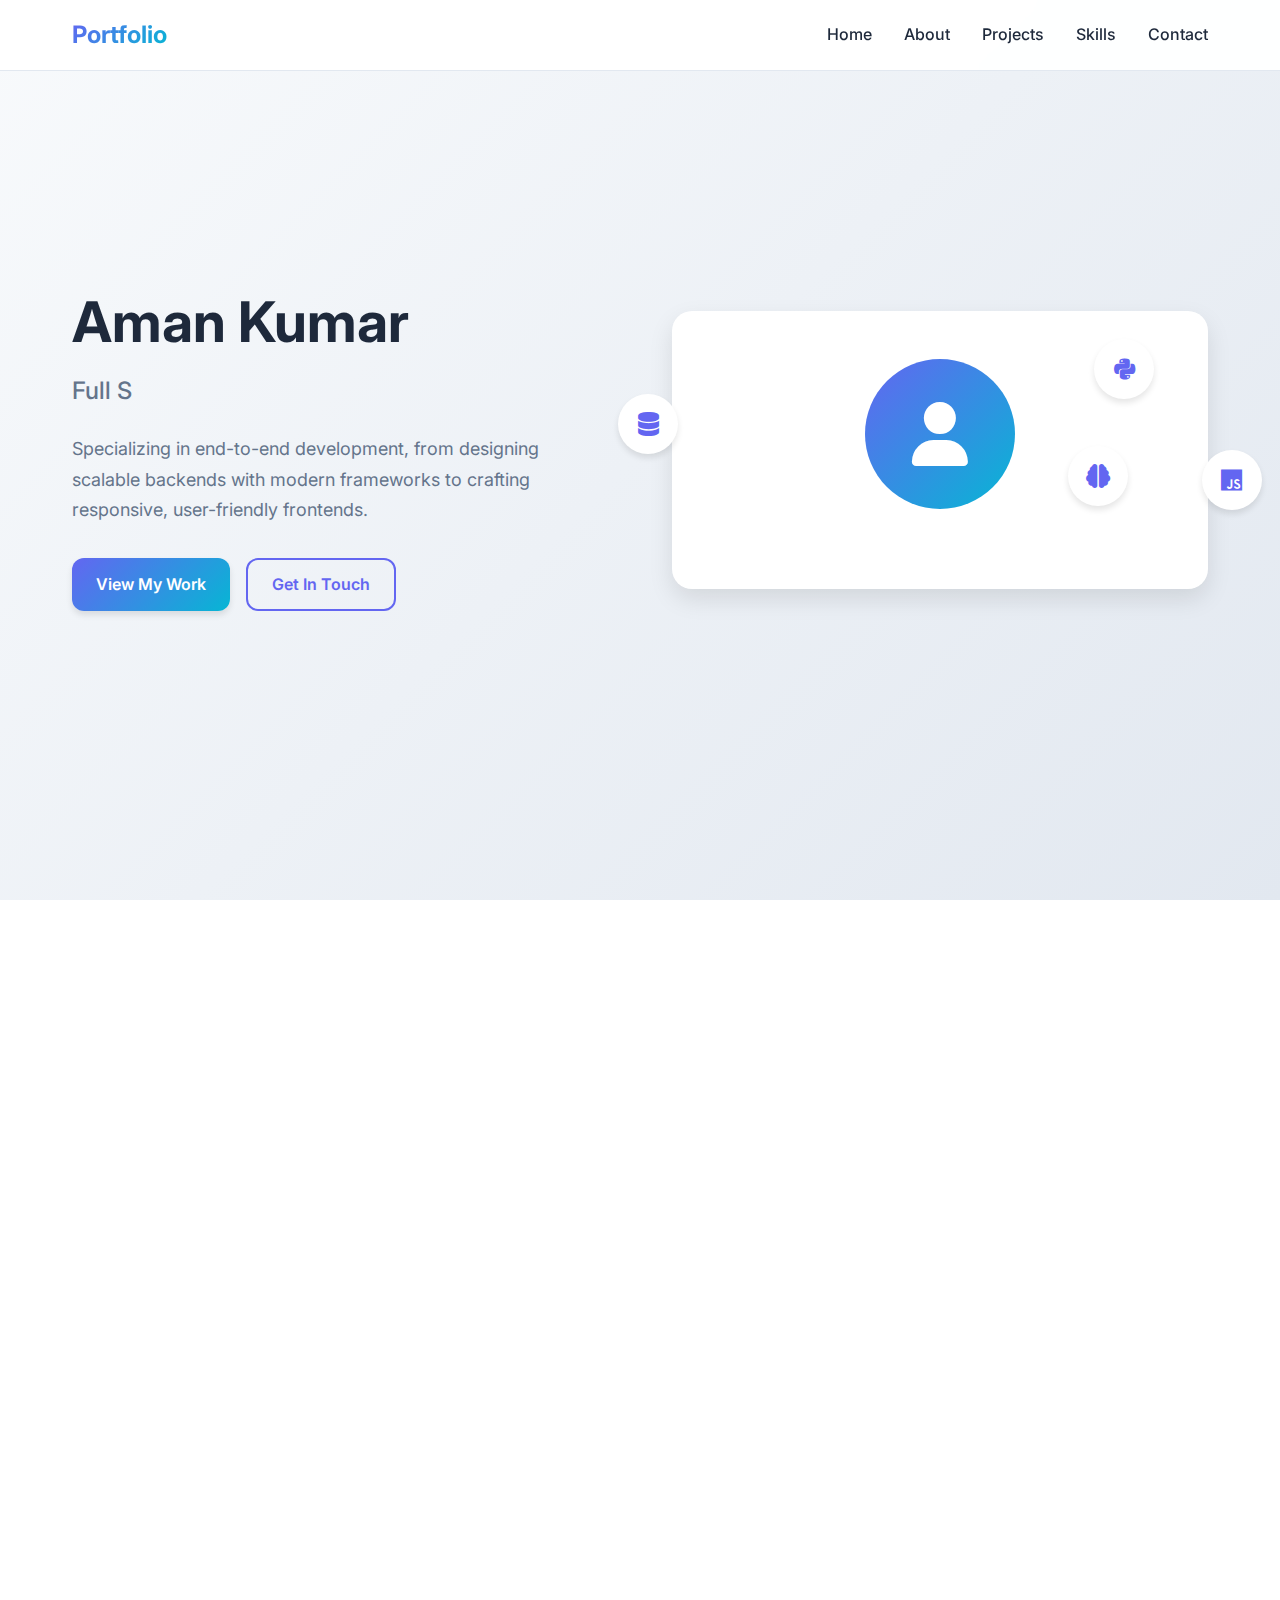
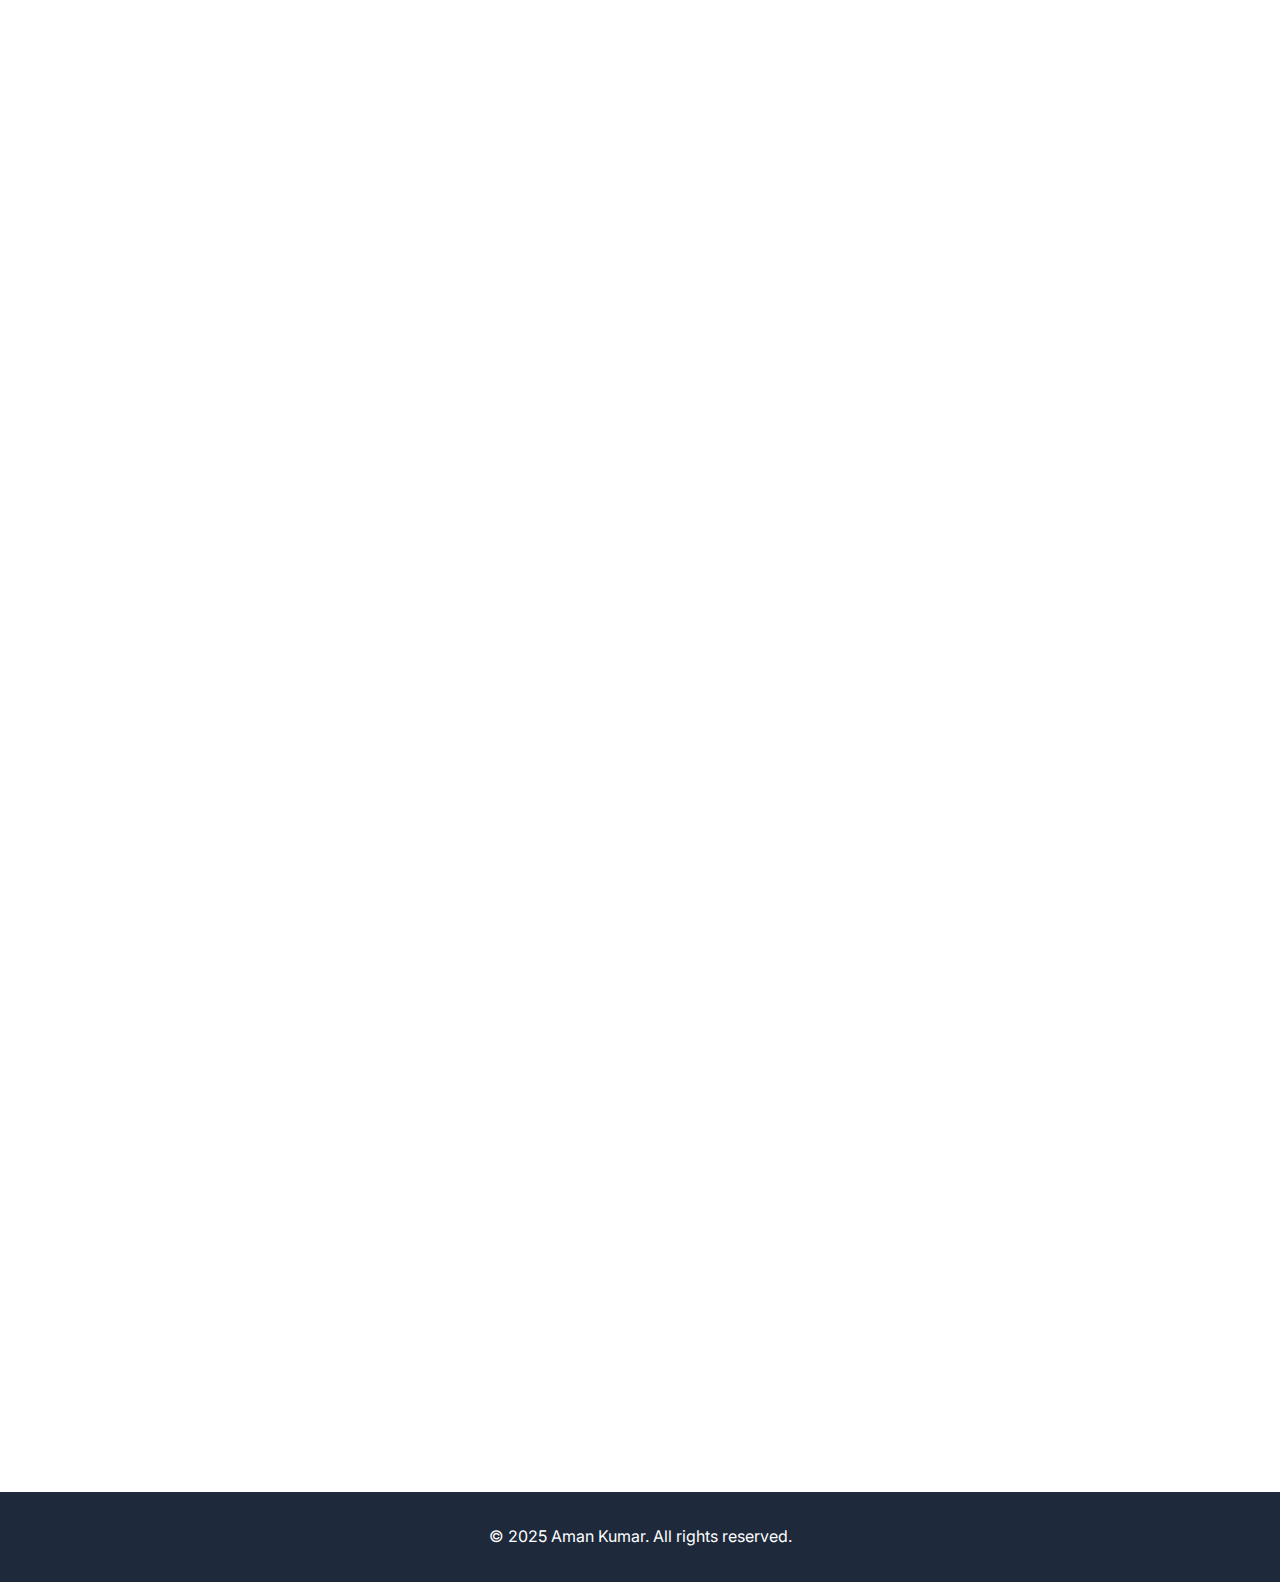
<file: index.html>
<!DOCTYPE html>
<html lang="en">
<head>
   
    <title>Aman Kumar - Software Engineer Portfolio</title>
    <link href="https://cdnjs.cloudflare.com/ajax/libs/font-awesome/6.0.0/css/all.min.css" rel="stylesheet">
    <link href="https://fonts.googleapis.com/css2?family=Inter:wght@300;400;500;600;700&display=swap" rel="stylesheet">
    <link rel="stylesheet" href="style.css">
</head>
<body>
   
    <nav class="navbar">
        <div class="nav-container">
            <div class="nav-logo">
                <span class="logo-text">Portfolio</span>
            </div>
            
            <ul class="nav-menu" id="nav-menu">
                  
                <li class="nav-item">
                    <a href="#home" class="nav-link">Home</a>
                </li>
                <li class="nav-item">
                    <a href="#about" class="nav-link">About</a>
                </li>
                <li class="nav-item">
                    <a href="#projects" class="nav-link">Projects</a>
                </li>
                <li class="nav-item">
                    <a href="#skills" class="nav-link">Skills</a>
                </li>
                <li class="nav-item">
                    <a href="#contact" class="nav-link">Contact</a>
                </li>
            </ul>
            <div class="nav-toggle" id="mobile-menu">
                <span class="bar"></span>
                <span class="bar"></span>
                <span class="bar"></span>
            </div>
        </div>
    </nav>

    <!-- Hero Section -->
    <section id="home" class="hero">
        <div class="hero-container">
            <div class="hero-content">
                <div class="hero-text">
                    <h1 class="hero-title">
                       
                        <span class="name">Aman Kumar</span>
                    </h1>
                    <h2 class="hero-subtitle">Full Stack Developer</h2>
                    <p class="hero-description">
                       Specializing in end-to-end development, from designing scalable backends 
                       with modern frameworks to crafting responsive, user-friendly frontends. 
                    <div class="hero-buttons">
                        <a href="#projects" class="btn btn-primary">View My Work</a>
                        <a href="#contact" class="btn btn-outline">Get In Touch</a>
                    </div>
                </div>
                <div class="hero-image">
                    <div class="profile-card">
                        <div class="profile-avatar">
                            <i class="fas fa-user"></i>
                        </div>
                        <div class="floating-elements">
                            <div class="floating-element element-1">
                                <i class="fab fa-python"></i>
                            </div>
                            <div class="floating-element element-2">
                                <i class="fab fa-js"></i>
                            </div>
                            <div class="floating-element element-3">
                                <i class="fas fa-brain"></i>
                            </div>
                            <div class="floating-element element-4">
                                <i class="fas fa-database"></i>
                            </div>
                        </div>
                    </div>
                </div>
            </div>
        </div>
    </section>

    <!-- About Section -->
    <section id="about" class="about">
        <div class="container">
            <h2 class="section-title">About Me</h2>
            <div class="about-content">
                <div class="about-text">
                    <p>
                        I'm a Computer Science Engineering student specializing in AI and Machine Learning 
                        at Chandigarh University. With a passion for creating intelligent solutions, I focus 
                        on building AI-powered applications that solve real-world problems.
                    </p>
                    <div class="about-stats">
                        <div class="stat-item">
                            <div class="stat-number">1+</div>
                            <div class="stat-label">Years Experience</div>
                        </div>
                        <div class="stat-item">
                            <div class="stat-number">5+</div>
                            <div class="stat-label">Projects Completed</div>
                        </div>
                        <div class="stat-item">
                            <div class="stat-number">8+</div>
                            <div class="stat-label">Certifications</div>
                        </div>
                    </div>
                </div>
                <div class="education-timeline">
                    <h3>Education</h3>
                    <div class="timeline">
                        <div class="timeline-item">
                            <div class="timeline-dot"></div>
                            <div class="timeline-content">
                                <h4>Bachelor's in Computer Science Engineering (AIML)</h4>
                                <p>Chandigarh University</p>
                                <span class="timeline-date">2021 - 2025</span>
                            </div>
                        </div>
                        <div class="timeline-item">
                            <div class="timeline-dot"></div>
                            <div class="timeline-content">
                                <h4>Intermediate (NIOS)</h4>
                                <p>National Institute of Open Schooling, Bokaro</p>
                                <span class="timeline-date">2020 - 2021</span>
                            </div>
                        </div>
                        <div class="timeline-item">
                            <div class="timeline-dot"></div>
                            <div class="timeline-content">
                                <h4>Matriculation (CBSE)</h4>
                                <p>Chinmaya Vidyalaya, Bokaro</p>
                                <span class="timeline-date">2017 - 2018</span>
                            </div>
                        </div>
                    </div>
                </div>
            </div>
        </div>
    </section>

    <!-- Projects Section -->
    <section id="projects" class="projects">
        <div class="container">
            <h2 class="section-title">Featured Projects</h2>
            <div class="projects-grid">
                <div class="project-card" data-category="ai">
                    <div class="project-header">
                        <div class="project-icon">
                            <i class="fas fa-search"></i>
                        </div>
                        <div class="project-meta">
                            <span class="project-tag">AI/NLP</span>
                        </div>
                    </div>
                    <div class="project-content">
                        <h3 class="project-title">AI-Based Search Engine</h3>
                        <p class="project-description">
                            Built an intelligent search engine using Natural Language Processing 
                            to understand user intent and context, delivering personalized and 
                            relevant results through semantic analysis.
                        </p>
                        <div class="project-tech">
                            <span class="tech-tag">Python</span>
                            <span class="tech-tag">NLP</span>
                            <span class="tech-tag">Machine Learning</span>
                        </div>
                    </div>
                    <div class="project-footer">
                        <button class="btn btn-sm btn-outline project-btn">
                            <i class="fab fa-github"></i> View Code
                        </button>
                        <button class="btn btn-sm btn-primary project-btn">
                            <i class="fas fa-external-link-alt"></i> Live Demo
                        </button>
                    </div>
                </div>

                <div class="project-card" data-category="web">
                    <div class="project-header">
                        <div class="project-icon">
                            <i class="fas fa-heart"></i>
                        </div>
                        <div class="project-meta">
                            <span class="project-tag">Web App</span>
                        </div>
                    </div>
                    <div class="project-content">
                        <h3 class="project-title">Stress Management Web Application</h3>
                        <p class="project-description">
                            Developed an AI-based tool using NLP and machine learning to detect 
                            student stress from written input. Delivers personalized breathing 
                            exercises via Flask web application with containerized deployment.
                        </p>
                        <div class="project-tech">
                            <span class="tech-tag">Flask</span>
                            <span class="tech-tag">Python</span>
                            <span class="tech-tag">NLP</span>
                            <span class="tech-tag">Docker</span>
                        </div>
                    </div>
                    <div class="project-footer">
                        <button class="btn btn-sm btn-outline project-btn">
                            <i class="fab fa-github"></i> View Code
                        </button>
                        <button class="btn btn-sm btn-primary project-btn">
                            <i class="fas fa-external-link-alt"></i> Live Demo
                        </button>
                    </div>
                </div>
            </div>
        </div>
    </section>

    
    <section id="skills" class="skills">
        <div class="container">
            <h2 class="section-title">Technical Skills</h2>
            <div class="skills-content">
                <div class="skills-category">
                    <h3>Programming Languages</h3>
                    <div class="skills-grid">
                        <div class="skill-item">
                            <div class="skill-icon">
                                <i class="fab fa-python"></i>
                            </div>
                            <div class="skill-info">
                                <span class="skill-name">Python</span>
                                <div class="skill-bar">
                                    <div class="skill-progress" data-skill="90"></div>
                                </div>
                            </div>
                        </div>
                        <div class="skill-item">
                            <div class="skill-icon">
                                <i class="fab fa-js"></i>
                            </div>
                            <div class="skill-info">
                                <span class="skill-name">JavaScript</span>
                                <div class="skill-bar">
                                    <div class="skill-progress" data-skill="85"></div>
                                </div>
                            </div>
                        </div>
                        <div class="skill-item">
                            <div class="skill-icon">
                                <i class="fas fa-code"></i>
                            </div>
                            <div class="skill-info">
                                <span class="skill-name">C++</span>
                                <div class="skill-bar">
                                    <div class="skill-progress" data-skill="80"></div>
                                </div>
                            </div>
                        </div>
                        <div class="skill-item">
                            <div class="skill-icon">
                                <i class="fas fa-code"></i>
                            </div>
                            <div class="skill-info">
                                <span class="skill-name">C</span>
                                <div class="skill-bar">
                                    <div class="skill-progress" data-skill="75"></div>
                                </div>
                            </div>
                        </div>
                    </div>
                </div>

                <div class="skills-category">
                    <h3>Tools & Technologies</h3>
                    <div class="tools-grid">
                        <div class="tool-item">
                            <i class="fas fa-code"></i>
                            <span>VS Code</span>
                        </div>
                        <div class="tool-item">
                            <i class="fab fa-git-alt"></i>
                            <span>Git</span>
                        </div>
                        <div class="tool-item">
                            <i class="fas fa-database"></i>
                            <span>MySQL</span>
                        </div>
                        <div class="tool-item">
                            <i class="fab fa-android"></i>
                            <span>Android Studio</span>
                        </div>
                    </div>
                </div>

               <div class="skills-category">


    <h3>Certifications</h3>
    <div class="certifications">
        <a href="https://www.coursera.org/account/accomplishments/specialization/95GOHI1CJ7IK" target="_blank" class="cert-link">
            <div class="cert-item">
                <div class="cert-icon">
                    <i class="fas fa-briefcase"></i>
                </div>
                <div class="cert-info">
                    <h4>IBM Full Stack Software Developer</h4>
                    <p>IBM</p>
                </div>
            </div>
        </a>
        
        <a href="https://drive.google.com/drive/u/0/folders/1EQykbUFl8_sdBxs5kQfeb6jhxhAKZaGn" target="_blank" class="cert-link">
            <div class="cert-item">
                <div class="cert-icon">
                    <i class="fab fa-google-play"></i>
                </div>
                <div class="cert-info">
                    <h4>Google Play Academy</h4>
                    <p>Google</p>
                </div>
            </div>
        </a>
        
        <a href="https://www.coursera.org/account/accomplishments/specialization/5QM2BT395TLK" target="_blank" class="cert-link">
            <div class="cert-item">
                <div class="cert-icon">
                    <i class="fas fa-chart-line"></i>
                </div>
                <div class="cert-info">
                    <h4>Analytics for Decision Making</h4>
                    <p>University of Minnesota</p>
                </div>
            </div>
        </a>
       
       
        <a href="https://www.coursera.org/account/accomplishments/verify/4HGOEGNOFDN5" target="_blank" class="cert-link">
            <div class="cert-item">
                <div class="cert-icon">
                    <i class="fas fa-briefcase"></i>
                </div>
                <div class="cert-info">
                    <h4>Generative AI</h4>
                    <p>IBM</p>
                </div>
            </div>
        </a>
        
    </section>

    
    <section id="contact" class="contact">
        <div class="container">
            <h2 class="section-title">Get In Touch</h2>
            <div class="contact-content">
                <div class="contact-info">
                    <div class="contact-item">
                        <div class="contact-icon">
                            <i class="fas fa-envelope"></i>
                        </div>
                        <div class="contact-details">
                            <h4>Email</h4>
                            <a href="mailto:amankrr4@gmail.com">amankrr4@gmail.com</a>
                        </div>
                    </div>
                    <div class="contact-item">
                        <div class="contact-icon">
                            <i class="fas fa-phone"></i>
                        </div>
                        <div class="contact-details">
                            <h4>Phone</h4>
                            <a href="tel:8809635273">+91 8809635273</a>
                        </div>
                    </div>
                    <div class="contact-item">
                        <div class="contact-icon">
                            <i class="fas fa-map-marker-alt"></i>
                        </div>
                        <div class="contact-details">
                            <h4>Location</h4>
                            <p>Bokaro, Jharkhand - 827010</p>
                        </div>
                    </div>
                </div>
                <div class="contact-form">
                    <form id="contact-form">
                        <div class="form-group">
                            <input type="text" id="name" name="name" placeholder="Your Name" required>
                        </div>
                        <div class="form-group">
                            <input type="email" id="email" name="email" placeholder="Your Email" required>
                        </div>
                        <div class="form-group">
                            <input type="text" id="subject" name="subject" placeholder="Subject" required>
                        </div>
                        <div class="form-group">
                            <textarea id="message" name="message" placeholder="Your Message" rows="5" required></textarea>
                        </div>
                        <button type="submit" class="btn btn-primary btn-full">
                            <i class="fas fa-paper-plane"></i> Send Message
                        </button>
                    </form>
                </div>
            </div>
            <div class="social-links">
                <a href="#" class="social-link" aria-label="LinkedIn">
                    <i class="fab fa-linkedin-in"></i>
                </a>
                <a href="#" class="social-link" aria-label="GitHub">
                    <i class="fab fa-github"></i>
                </a>
            </div>
        </div>
    </section>

    <!-- Footer -->
    <footer class="footer">
        <div class="container">
            <p>&copy; 2025 Aman Kumar. All rights reserved.</p>
        </div>
    </footer>
<script src="script.js"></script>
    

    
</body>
</html>
</file>
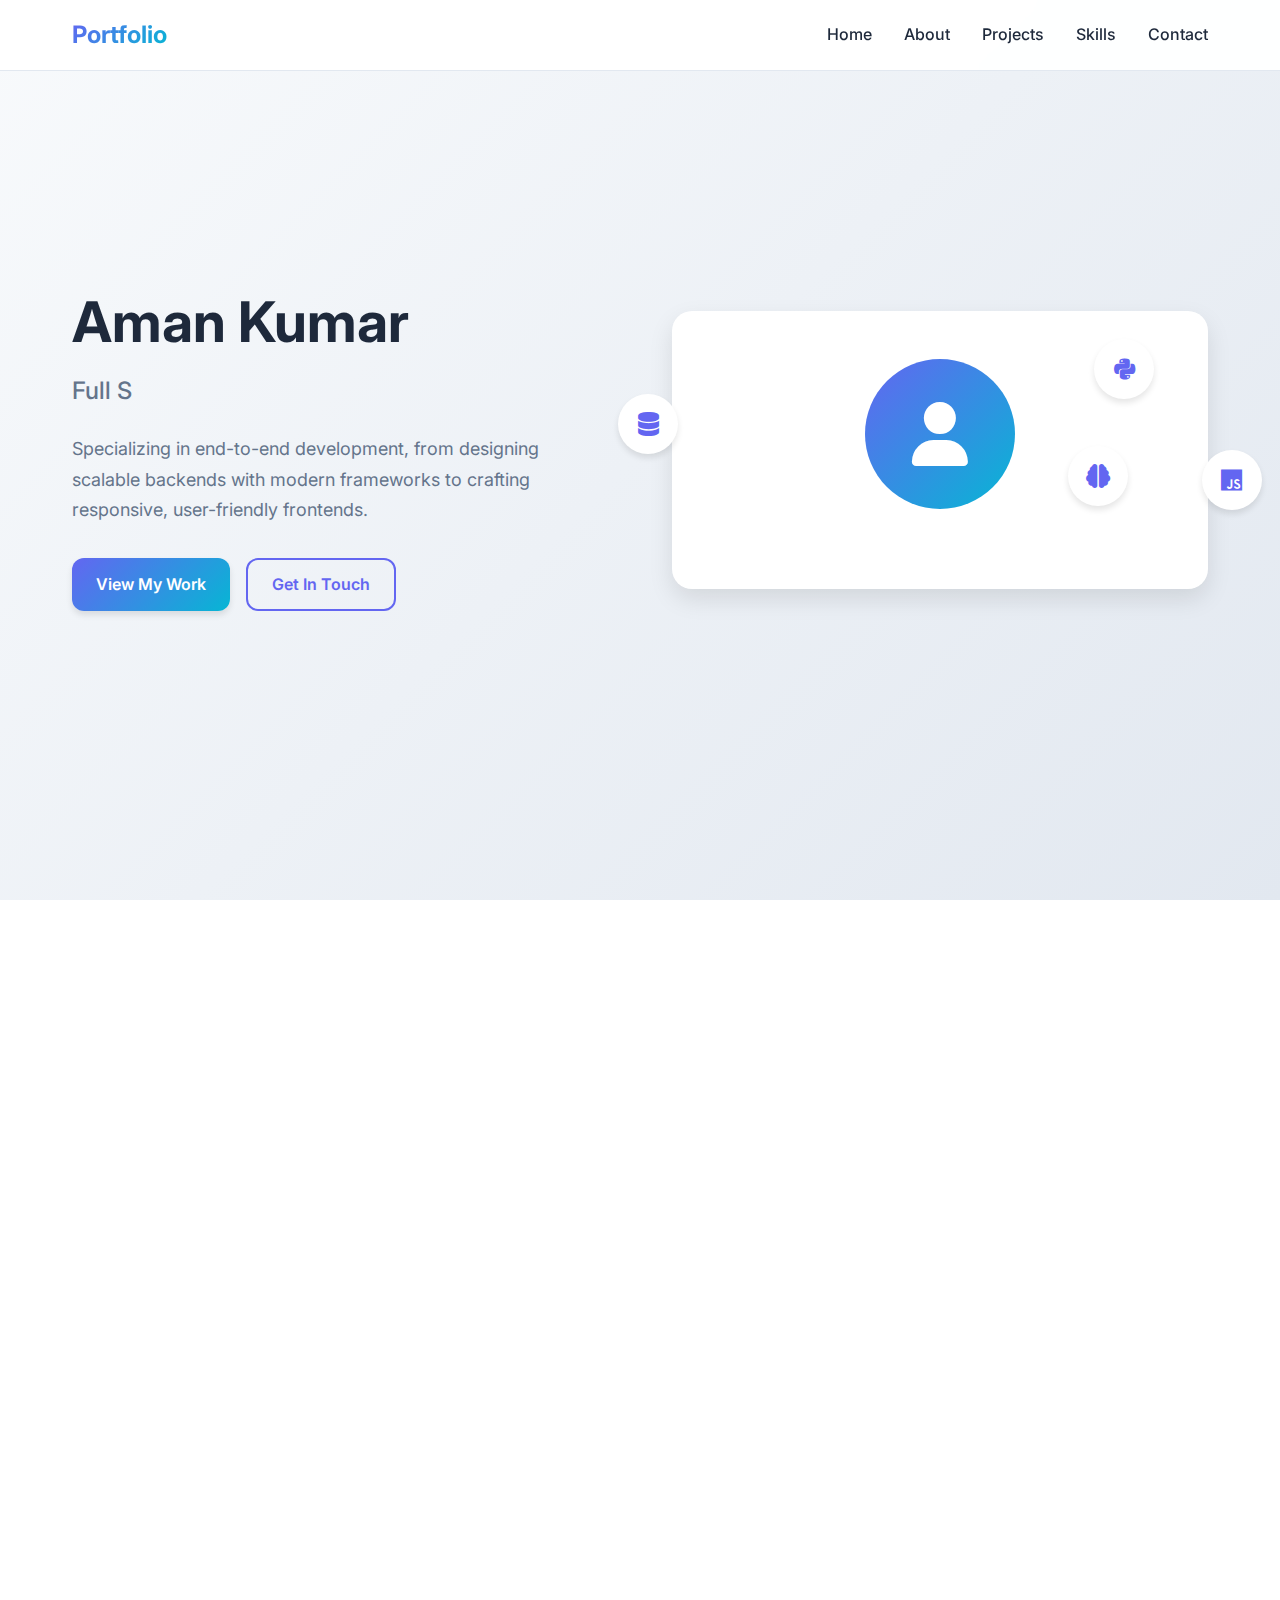
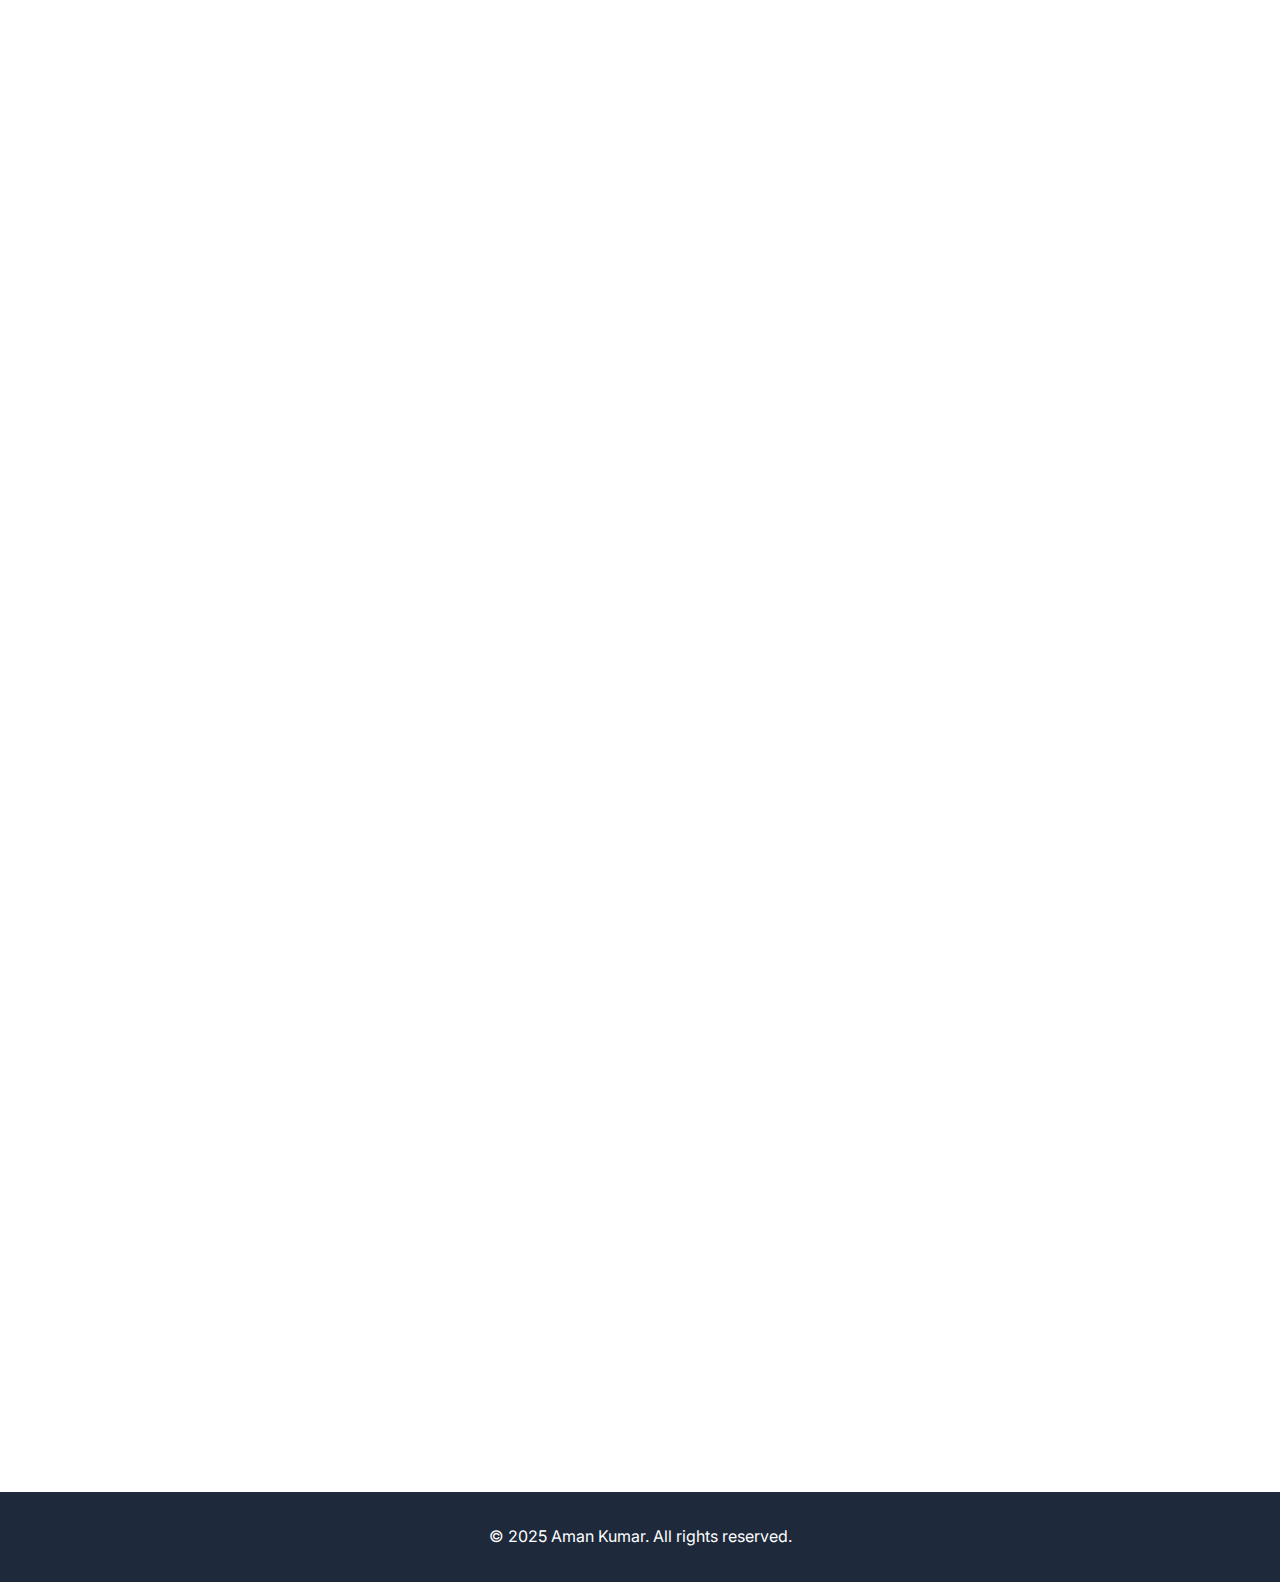
<file: PORT_PEPR.HTML>
<!DOCTYPE html>
<html lang="en">
<head>
   
    <title>Aman Kumar - Software Engineer Portfolio</title>
    <link href="https://cdnjs.cloudflare.com/ajax/libs/font-awesome/6.0.0/css/all.min.css" rel="stylesheet">
    <link href="https://fonts.googleapis.com/css2?family=Inter:wght@300;400;500;600;700&display=swap" rel="stylesheet">
    <link rel="stylesheet" href="PORT_PERP.CSS">
</head>
<body>
   
    <nav class="navbar">
        <div class="nav-container">
            <div class="nav-logo">
                <span class="logo-text">Portfolio</span>
            </div>
            
            <ul class="nav-menu" id="nav-menu">
                  
                <li class="nav-item">
                    <a href="#home" class="nav-link">Home</a>
                </li>
                <li class="nav-item">
                    <a href="#about" class="nav-link">About</a>
                </li>
                <li class="nav-item">
                    <a href="#projects" class="nav-link">Projects</a>
                </li>
                <li class="nav-item">
                    <a href="#skills" class="nav-link">Skills</a>
                </li>
                <li class="nav-item">
                    <a href="#contact" class="nav-link">Contact</a>
                </li>
            </ul>
            <div class="nav-toggle" id="mobile-menu">
                <span class="bar"></span>
                <span class="bar"></span>
                <span class="bar"></span>
            </div>
        </div>
    </nav>

    <!-- Hero Section -->
    <section id="home" class="hero">
        <div class="hero-container">
            <div class="hero-content">
                <div class="hero-text">
                    <h1 class="hero-title">
                       
                        <span class="name">Aman Kumar</span>
                    </h1>
                    <h2 class="hero-subtitle">Full Stack Developer</h2>
                    <p class="hero-description">
                       Specializing in end-to-end development, from designing scalable backends 
                       with modern frameworks to crafting responsive, user-friendly frontends. 
                    <div class="hero-buttons">
                        <a href="#projects" class="btn btn-primary">View My Work</a>
                        <a href="#contact" class="btn btn-outline">Get In Touch</a>
                    </div>
                </div>
                <div class="hero-image">
                    <div class="profile-card">
                        <div class="profile-avatar">
                            <i class="fas fa-user"></i>
                        </div>
                        <div class="floating-elements">
                            <div class="floating-element element-1">
                                <i class="fab fa-python"></i>
                            </div>
                            <div class="floating-element element-2">
                                <i class="fab fa-js"></i>
                            </div>
                            <div class="floating-element element-3">
                                <i class="fas fa-brain"></i>
                            </div>
                            <div class="floating-element element-4">
                                <i class="fas fa-database"></i>
                            </div>
                        </div>
                    </div>
                </div>
            </div>
        </div>
    </section>

    <!-- About Section -->
    <section id="about" class="about">
        <div class="container">
            <h2 class="section-title">About Me</h2>
            <div class="about-content">
                <div class="about-text">
                    <p>
                        I'm a Computer Science Engineering student specializing in AI and Machine Learning 
                        at Chandigarh University. With a passion for creating intelligent solutions, I focus 
                        on building AI-powered applications that solve real-world problems.
                    </p>
                    <div class="about-stats">
                        <div class="stat-item">
                            <div class="stat-number">1+</div>
                            <div class="stat-label">Years Experience</div>
                        </div>
                        <div class="stat-item">
                            <div class="stat-number">5+</div>
                            <div class="stat-label">Projects Completed</div>
                        </div>
                        <div class="stat-item">
                            <div class="stat-number">8+</div>
                            <div class="stat-label">Certifications</div>
                        </div>
                    </div>
                </div>
                <div class="education-timeline">
                    <h3>Education</h3>
                    <div class="timeline">
                        <div class="timeline-item">
                            <div class="timeline-dot"></div>
                            <div class="timeline-content">
                                <h4>Bachelor's in Computer Science Engineering (AIML)</h4>
                                <p>Chandigarh University</p>
                                <span class="timeline-date">2021 - 2025</span>
                            </div>
                        </div>
                        <div class="timeline-item">
                            <div class="timeline-dot"></div>
                            <div class="timeline-content">
                                <h4>Intermediate (NIOS)</h4>
                                <p>National Institute of Open Schooling, Bokaro</p>
                                <span class="timeline-date">2020 - 2021</span>
                            </div>
                        </div>
                        <div class="timeline-item">
                            <div class="timeline-dot"></div>
                            <div class="timeline-content">
                                <h4>Matriculation (CBSE)</h4>
                                <p>Chinmaya Vidyalaya, Bokaro</p>
                                <span class="timeline-date">2017 - 2018</span>
                            </div>
                        </div>
                    </div>
                </div>
            </div>
        </div>
    </section>

    <!-- Projects Section -->
    <section id="projects" class="projects">
        <div class="container">
            <h2 class="section-title">Featured Projects</h2>
            <div class="projects-grid">
                <div class="project-card" data-category="ai">
                    <div class="project-header">
                        <div class="project-icon">
                            <i class="fas fa-search"></i>
                        </div>
                        <div class="project-meta">
                            <span class="project-tag">AI/NLP</span>
                        </div>
                    </div>
                    <div class="project-content">
                        <h3 class="project-title">AI-Based Search Engine</h3>
                        <p class="project-description">
                            Built an intelligent search engine using Natural Language Processing 
                            to understand user intent and context, delivering personalized and 
                            relevant results through semantic analysis.
                        </p>
                        <div class="project-tech">
                            <span class="tech-tag">Python</span>
                            <span class="tech-tag">NLP</span>
                            <span class="tech-tag">Machine Learning</span>
                        </div>
                    </div>
                    <div class="project-footer">
                        <button class="btn btn-sm btn-outline project-btn">
                            <i class="fab fa-github"></i> View Code
                        </button>
                        <button class="btn btn-sm btn-primary project-btn">
                            <i class="fas fa-external-link-alt"></i> Live Demo
                        </button>
                    </div>
                </div>

                <div class="project-card" data-category="web">
                    <div class="project-header">
                        <div class="project-icon">
                            <i class="fas fa-heart"></i>
                        </div>
                        <div class="project-meta">
                            <span class="project-tag">Web App</span>
                        </div>
                    </div>
                    <div class="project-content">
                        <h3 class="project-title">Stress Management Web Application</h3>
                        <p class="project-description">
                            Developed an AI-based tool using NLP and machine learning to detect 
                            student stress from written input. Delivers personalized breathing 
                            exercises via Flask web application with containerized deployment.
                        </p>
                        <div class="project-tech">
                            <span class="tech-tag">Flask</span>
                            <span class="tech-tag">Python</span>
                            <span class="tech-tag">NLP</span>
                            <span class="tech-tag">Docker</span>
                        </div>
                    </div>
                    <div class="project-footer">
                        <button class="btn btn-sm btn-outline project-btn">
                            <i class="fab fa-github"></i> View Code
                        </button>
                        <button class="btn btn-sm btn-primary project-btn">
                            <i class="fas fa-external-link-alt"></i> Live Demo
                        </button>
                    </div>
                </div>
            </div>
        </div>
    </section>

    
    <section id="skills" class="skills">
        <div class="container">
            <h2 class="section-title">Technical Skills</h2>
            <div class="skills-content">
                <div class="skills-category">
                    <h3>Programming Languages</h3>
                    <div class="skills-grid">
                        <div class="skill-item">
                            <div class="skill-icon">
                                <i class="fab fa-python"></i>
                            </div>
                            <div class="skill-info">
                                <span class="skill-name">Python</span>
                                <div class="skill-bar">
                                    <div class="skill-progress" data-skill="90"></div>
                                </div>
                            </div>
                        </div>
                        <div class="skill-item">
                            <div class="skill-icon">
                                <i class="fab fa-js"></i>
                            </div>
                            <div class="skill-info">
                                <span class="skill-name">JavaScript</span>
                                <div class="skill-bar">
                                    <div class="skill-progress" data-skill="85"></div>
                                </div>
                            </div>
                        </div>
                        <div class="skill-item">
                            <div class="skill-icon">
                                <i class="fas fa-code"></i>
                            </div>
                            <div class="skill-info">
                                <span class="skill-name">C++</span>
                                <div class="skill-bar">
                                    <div class="skill-progress" data-skill="80"></div>
                                </div>
                            </div>
                        </div>
                        <div class="skill-item">
                            <div class="skill-icon">
                                <i class="fas fa-code"></i>
                            </div>
                            <div class="skill-info">
                                <span class="skill-name">C</span>
                                <div class="skill-bar">
                                    <div class="skill-progress" data-skill="75"></div>
                                </div>
                            </div>
                        </div>
                    </div>
                </div>

                <div class="skills-category">
                    <h3>Tools & Technologies</h3>
                    <div class="tools-grid">
                        <div class="tool-item">
                            <i class="fas fa-code"></i>
                            <span>VS Code</span>
                        </div>
                        <div class="tool-item">
                            <i class="fab fa-git-alt"></i>
                            <span>Git</span>
                        </div>
                        <div class="tool-item">
                            <i class="fas fa-database"></i>
                            <span>MySQL</span>
                        </div>
                        <div class="tool-item">
                            <i class="fab fa-android"></i>
                            <span>Android Studio</span>
                        </div>
                    </div>
                </div>

               <div class="skills-category">


    <h3>Certifications</h3>
    <div class="certifications">
        <a href="https://www.coursera.org/account/accomplishments/specialization/95GOHI1CJ7IK" target="_blank" class="cert-link">
            <div class="cert-item">
                <div class="cert-icon">
                    <i class="fas fa-briefcase"></i>
                </div>
                <div class="cert-info">
                    <h4>IBM Full Stack Software Developer</h4>
                    <p>IBM</p>
                </div>
            </div>
        </a>
        
        <a href="https://drive.google.com/drive/u/0/folders/1EQykbUFl8_sdBxs5kQfeb6jhxhAKZaGn" target="_blank" class="cert-link">
            <div class="cert-item">
                <div class="cert-icon">
                    <i class="fab fa-google-play"></i>
                </div>
                <div class="cert-info">
                    <h4>Google Play Academy</h4>
                    <p>Google</p>
                </div>
            </div>
        </a>
        
        <a href="https://www.coursera.org/account/accomplishments/specialization/5QM2BT395TLK" target="_blank" class="cert-link">
            <div class="cert-item">
                <div class="cert-icon">
                    <i class="fas fa-chart-line"></i>
                </div>
                <div class="cert-info">
                    <h4>Analytics for Decision Making</h4>
                    <p>University of Minnesota</p>
                </div>
            </div>
        </a>
       
       
        <a href="https://www.coursera.org/account/accomplishments/verify/4HGOEGNOFDN5" target="_blank" class="cert-link">
            <div class="cert-item">
                <div class="cert-icon">
                    <i class="fas fa-briefcase"></i>
                </div>
                <div class="cert-info">
                    <h4>Generative AI</h4>
                    <p>IBM</p>
                </div>
            </div>
        </a>
        
    </section>

    
    <section id="contact" class="contact">
        <div class="container">
            <h2 class="section-title">Get In Touch</h2>
            <div class="contact-content">
                <div class="contact-info">
                    <div class="contact-item">
                        <div class="contact-icon">
                            <i class="fas fa-envelope"></i>
                        </div>
                        <div class="contact-details">
                            <h4>Email</h4>
                            <a href="mailto:amankrr4@gmail.com">amankrr4@gmail.com</a>
                        </div>
                    </div>
                    <div class="contact-item">
                        <div class="contact-icon">
                            <i class="fas fa-phone"></i>
                        </div>
                        <div class="contact-details">
                            <h4>Phone</h4>
                            <a href="tel:8809635273">+91 8809635273</a>
                        </div>
                    </div>
                    <div class="contact-item">
                        <div class="contact-icon">
                            <i class="fas fa-map-marker-alt"></i>
                        </div>
                        <div class="contact-details">
                            <h4>Location</h4>
                            <p>Bokaro, Jharkhand - 827010</p>
                        </div>
                    </div>
                </div>
                <div class="contact-form">
                    <form id="contact-form">
                        <div class="form-group">
                            <input type="text" id="name" name="name" placeholder="Your Name" required>
                        </div>
                        <div class="form-group">
                            <input type="email" id="email" name="email" placeholder="Your Email" required>
                        </div>
                        <div class="form-group">
                            <input type="text" id="subject" name="subject" placeholder="Subject" required>
                        </div>
                        <div class="form-group">
                            <textarea id="message" name="message" placeholder="Your Message" rows="5" required></textarea>
                        </div>
                        <button type="submit" class="btn btn-primary btn-full">
                            <i class="fas fa-paper-plane"></i> Send Message
                        </button>
                    </form>
                </div>
            </div>
            <div class="social-links">
                <a href="#" class="social-link" aria-label="LinkedIn">
                    <i class="fab fa-linkedin-in"></i>
                </a>
                <a href="#" class="social-link" aria-label="GitHub">
                    <i class="fab fa-github"></i>
                </a>
            </div>
        </div>
    </section>

    <!-- Footer -->
    <footer class="footer">
        <div class="container">
            <p>&copy; 2025 Aman Kumar. All rights reserved.</p>
        </div>
    </footer>
<script src="PORT_PERP.js"></script>
    

    
</body>
</html>
</file>
<file: style.css>
* {
            margin: 0;
            padding: 0;
            box-sizing: border-box;
        }

        :root {
            --primary-color: #6366f1;
            --primary-dark: #4f46e5;
            --secondary-color: #f8fafc;
            --accent-color: #06b6d4;
            --text-primary: #1e293b;
            --text-secondary: #64748b;
            --text-light: #94a3b8;
            --background-light: #ffffff;
            --background-dark: #0f172a;
            --border-color: #e2e8f0;
            --shadow-light: 0 1px 3px rgba(0, 0, 0, 0.1);
            --shadow-medium: 0 4px 6px rgba(0, 0, 0, 0.1);
            --shadow-large: 0 10px 25px rgba(0, 0, 0, 0.1);
            --gradient-primary: linear-gradient(135deg, #6366f1 0%, #06b6d4 100%);
            --border-radius: 12px;
            --transition: all 0.3s ease;
        }

        body {
            font-family: 'Inter', sans-serif;
            line-height: 1.6;
            color: var(--text-primary);
            background-color: var(--background-light);
            scroll-behavior: smooth;
        }

        .container {
            max-width: 1200px;
            margin: 0 auto;
            padding: 0 2rem;
        }

      
        .navbar {
            position: fixed;
            top: 0;
            width: 100%;
            background: rgba(255, 255, 255, 0.95);
            backdrop-filter: blur(10px);
            border-bottom: 1px solid var(--border-color);
            z-index: 1000;
            transition: var(--transition);
        }

        .nav-container {
            max-width: 1200px;
            margin: 0 auto;
            padding: 0 2rem;
            display: flex;
            justify-content: space-between;
            align-items: center;
            height: 70px;
        }

        .logo-text {
            font-size: 1.5rem;
            font-weight: 700;
            background: var(--gradient-primary);
            -webkit-background-clip: text;
            -webkit-text-fill-color: transparent;
            background-clip: text;
        }

        .nav-menu {
            display: flex;
            list-style: none;
            gap: 2rem;
        }

        .nav-link {
            text-decoration: none;
            color: var(--text-primary);
            font-weight: 500;
            position: relative;
            transition: var(--transition);
        }

        .nav-link:hover {
            color: var(--primary-color);
        }

        .nav-link::after {
            content: '';
            position: absolute;
            bottom: -5px;
            left: 0;
            width: 0;
            height: 2px;
            background: var(--gradient-primary);
            transition: width 0.3s ease;
        }

        .nav-link:hover::after,
        .nav-link.active::after {
            width: 100%;
        }

        .nav-link.active {
            color: var(--primary-color);
        }

        .nav-toggle {
            display: none;
            flex-direction: column;
            cursor: pointer;
        }

        .bar {
            width: 25px;
            height: 3px;
            background-color: var(--text-primary);
            margin: 3px 0;
            transition: var(--transition);
        }

        /* Hero Section */
        .hero {
            min-height: 100vh;
            display: flex;
            align-items: center;
            background: linear-gradient(135deg, #f8fafc 0%, #e2e8f0 100%);
            position: relative;
            overflow: hidden;
        }

        .hero-container {
            max-width: 1200px;
            margin: 0 auto;
            padding: 0 2rem;
            width: 100%;
        }

        .hero-content {
            display: grid;
            grid-template-columns: 1fr 1fr;
            gap: 4rem;
            align-items: center;
        }

        .hero-title {
            font-size: clamp(2.5rem, 5vw, 3.5rem);
            font-weight: 700;
            margin-bottom: 1rem;
            line-height: 1.2;
        }

        .highlight {
            background: var(--gradient-primary);
            -webkit-background-clip: text;
            -webkit-text-fill-color: transparent;
            background-clip: text;
        }

        .hero-subtitle {
            font-size: 1.5rem;
            color: var(--text-secondary);
            margin-bottom: 1.5rem;
            font-weight: 500;
        }

        .hero-description {
            font-size: 1.125rem;
            color: var(--text-secondary);
            margin-bottom: 2rem;
            line-height: 1.7;
        }

        .hero-buttons {
            display: flex;
            gap: 1rem;
            flex-wrap: wrap;
        }

        .btn {
            padding: 0.75rem 1.5rem;
            border-radius: var(--border-radius);
            text-decoration: none;
            font-weight: 600;
            display: inline-flex;
            align-items: center;
            gap: 0.5rem;
            transition: var(--transition);
            border: none;
            cursor: pointer;
            font-size: 1rem;
        }

        .btn-primary {
            background: var(--gradient-primary);
            color: white;
            box-shadow: var(--shadow-medium);
        }

        .btn-primary:hover {
            transform: translateY(-2px);
            box-shadow: var(--shadow-large);
        }

        .btn-outline {
            background: transparent;
            color: var(--primary-color);
            border: 2px solid var(--primary-color);
        }

        .btn-outline:hover {
            background: var(--primary-color);
            color: white;
            transform: translateY(-2px);
        }

        .btn-sm {
            padding: 0.5rem 1rem;
            font-size: 0.875rem;
        }

        .btn-full {
            width: 100%;
            justify-content: center;
        }

        /* Profile Card */
        .profile-card {
            position: relative;
            background: white;
            padding: 3rem;
            border-radius: 20px;
            box-shadow: var(--shadow-large);
            text-align: center;
        }

        .profile-avatar {
            width: 150px;
            height: 150px;
            border-radius: 50%;
            background: var(--gradient-primary);
            display: flex;
            align-items: center;
            justify-content: center;
            margin: 0 auto 2rem;
            font-size: 4rem;
            color: white;
        }

        .floating-elements {
            position: absolute;
            top: 0;
            left: 0;
            right: 0;
            bottom: 0;
        }

        .floating-element {
            position: absolute;
            width: 60px;
            height: 60px;
            background: white;
            border-radius: 50%;
            display: flex;
            align-items: center;
            justify-content: center;
            box-shadow: var(--shadow-medium);
            font-size: 1.5rem;
            color: var(--primary-color);
            animation: float 6s ease-in-out infinite;
        }

        .element-1 {
            top: 10%;
            right: 10%;
            animation-delay: 0s;
        }

        .element-2 {
            top: 50%;
            right: -10%;
            animation-delay: 2s;
        }

        .element-3 {
            bottom: 30%;
            right: 15%;
            animation-delay: 4s;
        }

        .element-4 {
            top: 30%;
            left: -10%;
            animation-delay: 1s;
        }

        @keyframes float {
            0%, 100% { transform: translateY(0px); }
            50% { transform: translateY(-20px); }
        }

        /* Section Styles */
        section {
            padding: 5rem 0;
            opacity: 0;
            transform: translateY(30px);
            transition: opacity 0.6s ease, transform 0.6s ease;
        }

        .section-title {
            font-size: 2.5rem;
            font-weight: 700;
            text-align: center;
            margin-bottom: 3rem;
            position: relative;
        }

        .section-title::after {
            content: '';
            position: absolute;
            bottom: -10px;
            left: 50%;
            transform: translateX(-50%);
            width: 60px;
            height: 4px;
            background: var(--gradient-primary);
            border-radius: 2px;
        }

        /* About Section */
        .about {
            background: var(--secondary-color);
        }

        .about-content {
            display: grid;
            grid-template-columns: 1fr 1fr;
            gap: 4rem;
            align-items: start;
        }

        .about-text {
            font-size: 1.125rem;
            line-height: 1.8;
            color: var(--text-secondary);
        }

        .about-stats {
            display: grid;
            grid-template-columns: repeat(3, 1fr);
            gap: 2rem;
            margin-top: 2rem;
        }

        .stat-item {
            text-align: center;
            padding: 1.5rem;
            background: white;
            border-radius: var(--border-radius);
            box-shadow: var(--shadow-light);
        }

        .stat-number {
            font-size: 2rem;
            font-weight: 700;
            color: var(--primary-color);
            display: block;
        }

        .stat-label {
            color: var(--text-secondary);
            font-size: 0.875rem;
            margin-top: 0.5rem;
        }

        /* Timeline */
        .timeline {
            position: relative;
            padding-left: 2rem;
        }

        .timeline::before {
            content: '';
            position: absolute;
            left: 0;
            top: 0;
            bottom: 0;
            width: 2px;
            background: var(--gradient-primary);
        }

        .timeline-item {
            position: relative;
            margin-bottom: 2rem;
        }

        .timeline-dot {
            position: absolute;
            left: -2rem;
            top: 0;
            width: 12px;
            height: 12px;
            background: var(--primary-color);
            border-radius: 50%;
            border: 3px solid white;
            box-shadow: var(--shadow-light);
        }

        .timeline-content h4 {
            font-weight: 600;
            color: var(--text-primary);
            margin-bottom: 0.25rem;
        }

        .timeline-content p {
            color: var(--text-secondary);
            margin-bottom: 0.5rem;
        }

        .timeline-date {
            font-size: 0.875rem;
            color: var(--text-light);
            font-weight: 500;
        }

        /* Projects Section */
        .projects-grid {
            display: grid;
            grid-template-columns: repeat(auto-fit, minmax(400px, 1fr));
            gap: 2rem;
        }

        .project-card {
            background: white;
            border-radius: var(--border-radius);
            padding: 2rem;
            box-shadow: var(--shadow-light);
            transition: var(--transition);
            border: 1px solid var(--border-color);
        }

        .project-card:hover {
            transform: translateY(-5px);
            box-shadow: var(--shadow-large);
        }

        .project-header {
            display: flex;
            justify-content: space-between;
            align-items: center;
            margin-bottom: 1.5rem;
        }

        .project-icon {
            width: 60px;
            height: 60px;
            background: var(--gradient-primary);
            border-radius: var(--border-radius);
            display: flex;
            align-items: center;
            justify-content: center;
            font-size: 1.5rem;
            color: white;
        }

        .project-tag {
            background: var(--secondary-color);
            color: var(--primary-color);
            padding: 0.25rem 0.75rem;
            border-radius: 20px;
            font-size: 0.75rem;
            font-weight: 600;
        }

        .project-title {
            font-size: 1.25rem;
            font-weight: 600;
            margin-bottom: 1rem;
            color: var(--text-primary);
        }

        .project-description {
            color: var(--text-secondary);
            line-height: 1.6;
            margin-bottom: 1.5rem;
        }

        .project-tech {
            display: flex;
            flex-wrap: wrap;
            gap: 0.5rem;
            margin-bottom: 1.5rem;
        }

        .tech-tag {
            background: var(--secondary-color);
            color: var(--text-secondary);
            padding: 0.25rem 0.75rem;
            border-radius: 15px;
            font-size: 0.75rem;
            font-weight: 500;
        }

        .project-footer {
            display: flex;
            gap: 1rem;
        }

        .project-btn {
            flex: 1;
        }

        /* Skills Section */
        .skills {
            background: var(--secondary-color);
        }

        .skills-content {
            display: grid;
            gap: 3rem;
        }

        .skills-category h3 {
            font-size: 1.5rem;
            font-weight: 600;
            margin-bottom: 2rem;
            color: var(--text-primary);
        }

        .skills-grid {
            display: grid;
            gap: 1.5rem;
        }

        .skill-item {
            display: flex;
            align-items: center;
            gap: 1rem;
            background: white;
            padding: 1.5rem;
            border-radius: var(--border-radius);
            box-shadow: var(--shadow-light);
        }

        .skill-icon {
            width: 50px;
            height: 50px;
            background: var(--gradient-primary);
            border-radius: 50%;
            display: flex;
            align-items: center;
            justify-content: center;
            font-size: 1.25rem;
            color: white;
            flex-shrink: 0;
        }

        .skill-info {
            flex: 1;
        }

        .skill-name {
            font-weight: 600;
            color: var(--text-primary);
            display: block;
            margin-bottom: 0.5rem;
        }

        /* Skill bars styling */
.skill-bar {
    width: 100%;
    height: 8px;
    background-color: #e0e0e0;
    border-radius: 4px;
    overflow: hidden;
    margin-top: 5px;
}

.skill-progress {
    height: 100%;
    background-color: #4a6bff;
    border-radius: 4px;
    width: 0;
    transition: width 1.5s ease-in-out;
}

/* Add this to ensure no margin collapse issues */
.skills-category {
    display: flex;
    flex-direction: column;
    gap: 1rem; /* Space between heading and cards */
}


        .tools-grid {
            display: grid;
            grid-template-columns: repeat(auto-fit, minmax(200px, 1fr));
            gap: 1rem;
        }

        .tool-item {
            background: white;
            padding: 1.5rem;
            border-radius: var(--border-radius);
            box-shadow: var(--shadow-light);
            display: flex;
            align-items: center;
            gap: 1rem;
            transition: var(--transition);
        }

        .tool-item:hover {
            transform: translateY(-2px);
            box-shadow: var(--shadow-medium);
        }

        .tool-item i {
            font-size: 1.5rem;
            color: var(--primary-color);
        }

        .certifications {
    display: grid;
    grid-template-columns: 1fr; /* Ensures single column layout */
    gap: 0.75rem; /* Slightly increased gap for better visual balance */
    margin: 0; /* Remove any default margins */
    padding: 0; /* Remove any default padding */
}

.cert-item {
    background: white;
    padding: 1.25rem; /* Slightly reduced padding */
    border-radius: var(--border-radius);
    box-shadow: var(--shadow-light);
    display: flex;
    align-items: center;
    gap: 1rem;
    transition: var(--transition);
    margin: 0; /* Ensure no extra margins */
}

/* Rest of your existing cert styles remain the same */
.cert-item:hover {
    transform: translateX(5px);
    box-shadow: var(--shadow-medium);
}

.cert-icon {
    width: 60px;
    height: 60px;
    background: var(--gradient-primary);
    border-radius: var(--border-radius);
    display: flex;
    align-items: center;
    justify-content: center;
    font-size: 1.5rem;
    color: white;
    flex-shrink: 0;
}

.cert-info h4 {
    font-weight: 600;
    color: var(--text-primary);
    margin-bottom: 0.25rem;
}

.cert-info p {
    color: var(--text-secondary);
    font-size: 0.875rem;
}

        /* Contact Section */
        .contact-content {
            display: grid;
            grid-template-columns: 1fr 1fr;
            gap: 4rem;
            margin-bottom: 3rem;
        }

        .contact-item {
            display: flex;
            align-items: center;
            gap: 1rem;
            margin-bottom: 2rem;
        }

        .contact-icon {
            width: 50px;
            height: 50px;
            background: var(--gradient-primary);
            border-radius: 50%;
            display: flex;
            align-items: center;
            justify-content: center;
            font-size: 1.25rem;
            color: white;
            flex-shrink: 0;
        }

        .contact-details h4 {
            font-weight: 600;
            color: var(--text-primary);
            margin-bottom: 0.25rem;
        }

        .contact-details a {
            color: var(--text-secondary);
            text-decoration: none;
            transition: var(--transition);
        }

        .contact-details a:hover {
            color: var(--primary-color);
        }

        .contact-form {
            background: var(--secondary-color);
            padding: 2rem;
            border-radius: var(--border-radius);
        }

        .form-group {
            margin-bottom: 1.5rem;
        }

        .form-group input,
        .form-group textarea {
            width: 100%;
            padding: 0.75rem;
            border: 1px solid var(--border-color);
            border-radius: var(--border-radius);
            font-family: inherit;
            font-size: 1rem;
            transition: var(--transition);
            background: white;
        }

        .form-group input:focus,
        .form-group textarea:focus {
            outline: none;
            border-color: var(--primary-color);
            box-shadow: 0 0 0 3px rgba(99, 102, 241, 0.1);
        }

        .social-links {
            display: flex;
            justify-content: center;
            gap: 1rem;
        }

        .social-link {
            width: 50px;
            height: 50px;
            background: var(--gradient-primary);
            border-radius: 50%;
            display: flex;
            align-items: center;
            justify-content: center;
            color: white;
            text-decoration: none;
            font-size: 1.25rem;
            transition: var(--transition);
        }

        .social-link:hover {
            transform: translateY(-3px);
            box-shadow: var(--shadow-medium);
        }

        /* Footer */
        .footer {
            background: var(--text-primary);
            color: white;
            text-align: center;
            padding: 2rem 0;
        }

        /* Responsive Design */
        @media (max-width: 768px) {
            .nav-menu {
                position: fixed;
                left: -100%;
                top: 70px;
                flex-direction: column;
                background-color: white;
                width: 100%;
                text-align: center;
                transition: 0.3s;
                box-shadow: var(--shadow-large);
                padding: 2rem 0;
            }

            .nav-menu.active {
                left: 0;
            }

            .nav-menu li {
                margin: 1rem 0;
            }

            .nav-toggle {
                display: flex;
            }

            .nav-toggle.active .bar:nth-child(2) {
                opacity: 0;
            }

            .nav-toggle.active .bar:nth-child(1) {
                transform: translateY(8px) rotate(45deg);
            }

            .nav-toggle.active .bar:nth-child(3) {
                transform: translateY(-8px) rotate(-45deg);
            }

            .hero-content {
                grid-template-columns: 1fr;
                gap: 2rem;
                text-align: center;
            }

            .about-content {
                grid-template-columns: 1fr;
                gap: 2rem;
            }

            .about-stats {
                grid-template-columns: 1fr;
                gap: 1rem;
            }

            .projects-grid {
                grid-template-columns: 1fr;
            }

            .contact-content {
                grid-template-columns: 1fr;
                gap: 2rem;
            }

            .hero-buttons {
                justify-content: center;
            }

            .project-footer {
                flex-direction: column;
            }

            .container {
                padding: 0 1rem;
            }

            section {
                padding: 3rem 0;
            }
        }

        @media (max-width: 480px) {
            .hero-title {
                font-size: 2rem;
            }

            .section-title {
                font-size: 2rem;
            }

            .skills-grid {
                grid-template-columns: 1fr;
            }

            .tools-grid {
                grid-template-columns: 1fr;
            }
        }
</file>
<file: PORT_PERP.CSS>
* {
            margin: 0;
            padding: 0;
            box-sizing: border-box;
        }

        :root {
            --primary-color: #6366f1;
            --primary-dark: #4f46e5;
            --secondary-color: #f8fafc;
            --accent-color: #06b6d4;
            --text-primary: #1e293b;
            --text-secondary: #64748b;
            --text-light: #94a3b8;
            --background-light: #ffffff;
            --background-dark: #0f172a;
            --border-color: #e2e8f0;
            --shadow-light: 0 1px 3px rgba(0, 0, 0, 0.1);
            --shadow-medium: 0 4px 6px rgba(0, 0, 0, 0.1);
            --shadow-large: 0 10px 25px rgba(0, 0, 0, 0.1);
            --gradient-primary: linear-gradient(135deg, #6366f1 0%, #06b6d4 100%);
            --border-radius: 12px;
            --transition: all 0.3s ease;
        }

        body {
            font-family: 'Inter', sans-serif;
            line-height: 1.6;
            color: var(--text-primary);
            background-color: var(--background-light);
            scroll-behavior: smooth;
        }

        .container {
            max-width: 1200px;
            margin: 0 auto;
            padding: 0 2rem;
        }

      
        .navbar {
            position: fixed;
            top: 0;
            width: 100%;
            background: rgba(255, 255, 255, 0.95);
            backdrop-filter: blur(10px);
            border-bottom: 1px solid var(--border-color);
            z-index: 1000;
            transition: var(--transition);
        }

        .nav-container {
            max-width: 1200px;
            margin: 0 auto;
            padding: 0 2rem;
            display: flex;
            justify-content: space-between;
            align-items: center;
            height: 70px;
        }

        .logo-text {
            font-size: 1.5rem;
            font-weight: 700;
            background: var(--gradient-primary);
            -webkit-background-clip: text;
            -webkit-text-fill-color: transparent;
            background-clip: text;
        }

        .nav-menu {
            display: flex;
            list-style: none;
            gap: 2rem;
        }

        .nav-link {
            text-decoration: none;
            color: var(--text-primary);
            font-weight: 500;
            position: relative;
            transition: var(--transition);
        }

        .nav-link:hover {
            color: var(--primary-color);
        }

        .nav-link::after {
            content: '';
            position: absolute;
            bottom: -5px;
            left: 0;
            width: 0;
            height: 2px;
            background: var(--gradient-primary);
            transition: width 0.3s ease;
        }

        .nav-link:hover::after,
        .nav-link.active::after {
            width: 100%;
        }

        .nav-link.active {
            color: var(--primary-color);
        }

        .nav-toggle {
            display: none;
            flex-direction: column;
            cursor: pointer;
        }

        .bar {
            width: 25px;
            height: 3px;
            background-color: var(--text-primary);
            margin: 3px 0;
            transition: var(--transition);
        }

        /* Hero Section */
        .hero {
            min-height: 100vh;
            display: flex;
            align-items: center;
            background: linear-gradient(135deg, #f8fafc 0%, #e2e8f0 100%);
            position: relative;
            overflow: hidden;
        }

        .hero-container {
            max-width: 1200px;
            margin: 0 auto;
            padding: 0 2rem;
            width: 100%;
        }

        .hero-content {
            display: grid;
            grid-template-columns: 1fr 1fr;
            gap: 4rem;
            align-items: center;
        }

        .hero-title {
            font-size: clamp(2.5rem, 5vw, 3.5rem);
            font-weight: 700;
            margin-bottom: 1rem;
            line-height: 1.2;
        }

        .highlight {
            background: var(--gradient-primary);
            -webkit-background-clip: text;
            -webkit-text-fill-color: transparent;
            background-clip: text;
        }

        .hero-subtitle {
            font-size: 1.5rem;
            color: var(--text-secondary);
            margin-bottom: 1.5rem;
            font-weight: 500;
        }

        .hero-description {
            font-size: 1.125rem;
            color: var(--text-secondary);
            margin-bottom: 2rem;
            line-height: 1.7;
        }

        .hero-buttons {
            display: flex;
            gap: 1rem;
            flex-wrap: wrap;
        }

        .btn {
            padding: 0.75rem 1.5rem;
            border-radius: var(--border-radius);
            text-decoration: none;
            font-weight: 600;
            display: inline-flex;
            align-items: center;
            gap: 0.5rem;
            transition: var(--transition);
            border: none;
            cursor: pointer;
            font-size: 1rem;
        }

        .btn-primary {
            background: var(--gradient-primary);
            color: white;
            box-shadow: var(--shadow-medium);
        }

        .btn-primary:hover {
            transform: translateY(-2px);
            box-shadow: var(--shadow-large);
        }

        .btn-outline {
            background: transparent;
            color: var(--primary-color);
            border: 2px solid var(--primary-color);
        }

        .btn-outline:hover {
            background: var(--primary-color);
            color: white;
            transform: translateY(-2px);
        }

        .btn-sm {
            padding: 0.5rem 1rem;
            font-size: 0.875rem;
        }

        .btn-full {
            width: 100%;
            justify-content: center;
        }

        /* Profile Card */
        .profile-card {
            position: relative;
            background: white;
            padding: 3rem;
            border-radius: 20px;
            box-shadow: var(--shadow-large);
            text-align: center;
        }

        .profile-avatar {
            width: 150px;
            height: 150px;
            border-radius: 50%;
            background: var(--gradient-primary);
            display: flex;
            align-items: center;
            justify-content: center;
            margin: 0 auto 2rem;
            font-size: 4rem;
            color: white;
        }

        .floating-elements {
            position: absolute;
            top: 0;
            left: 0;
            right: 0;
            bottom: 0;
        }

        .floating-element {
            position: absolute;
            width: 60px;
            height: 60px;
            background: white;
            border-radius: 50%;
            display: flex;
            align-items: center;
            justify-content: center;
            box-shadow: var(--shadow-medium);
            font-size: 1.5rem;
            color: var(--primary-color);
            animation: float 6s ease-in-out infinite;
        }

        .element-1 {
            top: 10%;
            right: 10%;
            animation-delay: 0s;
        }

        .element-2 {
            top: 50%;
            right: -10%;
            animation-delay: 2s;
        }

        .element-3 {
            bottom: 30%;
            right: 15%;
            animation-delay: 4s;
        }

        .element-4 {
            top: 30%;
            left: -10%;
            animation-delay: 1s;
        }

        @keyframes float {
            0%, 100% { transform: translateY(0px); }
            50% { transform: translateY(-20px); }
        }

        /* Section Styles */
        section {
            padding: 5rem 0;
            opacity: 0;
            transform: translateY(30px);
            transition: opacity 0.6s ease, transform 0.6s ease;
        }

        .section-title {
            font-size: 2.5rem;
            font-weight: 700;
            text-align: center;
            margin-bottom: 3rem;
            position: relative;
        }

        .section-title::after {
            content: '';
            position: absolute;
            bottom: -10px;
            left: 50%;
            transform: translateX(-50%);
            width: 60px;
            height: 4px;
            background: var(--gradient-primary);
            border-radius: 2px;
        }

        /* About Section */
        .about {
            background: var(--secondary-color);
        }

        .about-content {
            display: grid;
            grid-template-columns: 1fr 1fr;
            gap: 4rem;
            align-items: start;
        }

        .about-text {
            font-size: 1.125rem;
            line-height: 1.8;
            color: var(--text-secondary);
        }

        .about-stats {
            display: grid;
            grid-template-columns: repeat(3, 1fr);
            gap: 2rem;
            margin-top: 2rem;
        }

        .stat-item {
            text-align: center;
            padding: 1.5rem;
            background: white;
            border-radius: var(--border-radius);
            box-shadow: var(--shadow-light);
        }

        .stat-number {
            font-size: 2rem;
            font-weight: 700;
            color: var(--primary-color);
            display: block;
        }

        .stat-label {
            color: var(--text-secondary);
            font-size: 0.875rem;
            margin-top: 0.5rem;
        }

        /* Timeline */
        .timeline {
            position: relative;
            padding-left: 2rem;
        }

        .timeline::before {
            content: '';
            position: absolute;
            left: 0;
            top: 0;
            bottom: 0;
            width: 2px;
            background: var(--gradient-primary);
        }

        .timeline-item {
            position: relative;
            margin-bottom: 2rem;
        }

        .timeline-dot {
            position: absolute;
            left: -2rem;
            top: 0;
            width: 12px;
            height: 12px;
            background: var(--primary-color);
            border-radius: 50%;
            border: 3px solid white;
            box-shadow: var(--shadow-light);
        }

        .timeline-content h4 {
            font-weight: 600;
            color: var(--text-primary);
            margin-bottom: 0.25rem;
        }

        .timeline-content p {
            color: var(--text-secondary);
            margin-bottom: 0.5rem;
        }

        .timeline-date {
            font-size: 0.875rem;
            color: var(--text-light);
            font-weight: 500;
        }

        /* Projects Section */
        .projects-grid {
            display: grid;
            grid-template-columns: repeat(auto-fit, minmax(400px, 1fr));
            gap: 2rem;
        }

        .project-card {
            background: white;
            border-radius: var(--border-radius);
            padding: 2rem;
            box-shadow: var(--shadow-light);
            transition: var(--transition);
            border: 1px solid var(--border-color);
        }

        .project-card:hover {
            transform: translateY(-5px);
            box-shadow: var(--shadow-large);
        }

        .project-header {
            display: flex;
            justify-content: space-between;
            align-items: center;
            margin-bottom: 1.5rem;
        }

        .project-icon {
            width: 60px;
            height: 60px;
            background: var(--gradient-primary);
            border-radius: var(--border-radius);
            display: flex;
            align-items: center;
            justify-content: center;
            font-size: 1.5rem;
            color: white;
        }

        .project-tag {
            background: var(--secondary-color);
            color: var(--primary-color);
            padding: 0.25rem 0.75rem;
            border-radius: 20px;
            font-size: 0.75rem;
            font-weight: 600;
        }

        .project-title {
            font-size: 1.25rem;
            font-weight: 600;
            margin-bottom: 1rem;
            color: var(--text-primary);
        }

        .project-description {
            color: var(--text-secondary);
            line-height: 1.6;
            margin-bottom: 1.5rem;
        }

        .project-tech {
            display: flex;
            flex-wrap: wrap;
            gap: 0.5rem;
            margin-bottom: 1.5rem;
        }

        .tech-tag {
            background: var(--secondary-color);
            color: var(--text-secondary);
            padding: 0.25rem 0.75rem;
            border-radius: 15px;
            font-size: 0.75rem;
            font-weight: 500;
        }

        .project-footer {
            display: flex;
            gap: 1rem;
        }

        .project-btn {
            flex: 1;
        }

        /* Skills Section */
        .skills {
            background: var(--secondary-color);
        }

        .skills-content {
            display: grid;
            gap: 3rem;
        }

        .skills-category h3 {
            font-size: 1.5rem;
            font-weight: 600;
            margin-bottom: 2rem;
            color: var(--text-primary);
        }

        .skills-grid {
            display: grid;
            gap: 1.5rem;
        }

        .skill-item {
            display: flex;
            align-items: center;
            gap: 1rem;
            background: white;
            padding: 1.5rem;
            border-radius: var(--border-radius);
            box-shadow: var(--shadow-light);
        }

        .skill-icon {
            width: 50px;
            height: 50px;
            background: var(--gradient-primary);
            border-radius: 50%;
            display: flex;
            align-items: center;
            justify-content: center;
            font-size: 1.25rem;
            color: white;
            flex-shrink: 0;
        }

        .skill-info {
            flex: 1;
        }

        .skill-name {
            font-weight: 600;
            color: var(--text-primary);
            display: block;
            margin-bottom: 0.5rem;
        }

        /* Skill bars styling */
.skill-bar {
    width: 100%;
    height: 8px;
    background-color: #e0e0e0;
    border-radius: 4px;
    overflow: hidden;
    margin-top: 5px;
}

.skill-progress {
    height: 100%;
    background-color: #4a6bff;
    border-radius: 4px;
    width: 0;
    transition: width 1.5s ease-in-out;
}

/* Add this to ensure no margin collapse issues */
.skills-category {
    display: flex;
    flex-direction: column;
    gap: 1rem; /* Space between heading and cards */
}


        .tools-grid {
            display: grid;
            grid-template-columns: repeat(auto-fit, minmax(200px, 1fr));
            gap: 1rem;
        }

        .tool-item {
            background: white;
            padding: 1.5rem;
            border-radius: var(--border-radius);
            box-shadow: var(--shadow-light);
            display: flex;
            align-items: center;
            gap: 1rem;
            transition: var(--transition);
        }

        .tool-item:hover {
            transform: translateY(-2px);
            box-shadow: var(--shadow-medium);
        }

        .tool-item i {
            font-size: 1.5rem;
            color: var(--primary-color);
        }

        .certifications {
    display: grid;
    grid-template-columns: 1fr; /* Ensures single column layout */
    gap: 0.75rem; /* Slightly increased gap for better visual balance */
    margin: 0; /* Remove any default margins */
    padding: 0; /* Remove any default padding */
}

.cert-item {
    background: white;
    padding: 1.25rem; /* Slightly reduced padding */
    border-radius: var(--border-radius);
    box-shadow: var(--shadow-light);
    display: flex;
    align-items: center;
    gap: 1rem;
    transition: var(--transition);
    margin: 0; /* Ensure no extra margins */
}

/* Rest of your existing cert styles remain the same */
.cert-item:hover {
    transform: translateX(5px);
    box-shadow: var(--shadow-medium);
}

.cert-icon {
    width: 60px;
    height: 60px;
    background: var(--gradient-primary);
    border-radius: var(--border-radius);
    display: flex;
    align-items: center;
    justify-content: center;
    font-size: 1.5rem;
    color: white;
    flex-shrink: 0;
}

.cert-info h4 {
    font-weight: 600;
    color: var(--text-primary);
    margin-bottom: 0.25rem;
}

.cert-info p {
    color: var(--text-secondary);
    font-size: 0.875rem;
}

        /* Contact Section */
        .contact-content {
            display: grid;
            grid-template-columns: 1fr 1fr;
            gap: 4rem;
            margin-bottom: 3rem;
        }

        .contact-item {
            display: flex;
            align-items: center;
            gap: 1rem;
            margin-bottom: 2rem;
        }

        .contact-icon {
            width: 50px;
            height: 50px;
            background: var(--gradient-primary);
            border-radius: 50%;
            display: flex;
            align-items: center;
            justify-content: center;
            font-size: 1.25rem;
            color: white;
            flex-shrink: 0;
        }

        .contact-details h4 {
            font-weight: 600;
            color: var(--text-primary);
            margin-bottom: 0.25rem;
        }

        .contact-details a {
            color: var(--text-secondary);
            text-decoration: none;
            transition: var(--transition);
        }

        .contact-details a:hover {
            color: var(--primary-color);
        }

        .contact-form {
            background: var(--secondary-color);
            padding: 2rem;
            border-radius: var(--border-radius);
        }

        .form-group {
            margin-bottom: 1.5rem;
        }

        .form-group input,
        .form-group textarea {
            width: 100%;
            padding: 0.75rem;
            border: 1px solid var(--border-color);
            border-radius: var(--border-radius);
            font-family: inherit;
            font-size: 1rem;
            transition: var(--transition);
            background: white;
        }

        .form-group input:focus,
        .form-group textarea:focus {
            outline: none;
            border-color: var(--primary-color);
            box-shadow: 0 0 0 3px rgba(99, 102, 241, 0.1);
        }

        .social-links {
            display: flex;
            justify-content: center;
            gap: 1rem;
        }

        .social-link {
            width: 50px;
            height: 50px;
            background: var(--gradient-primary);
            border-radius: 50%;
            display: flex;
            align-items: center;
            justify-content: center;
            color: white;
            text-decoration: none;
            font-size: 1.25rem;
            transition: var(--transition);
        }

        .social-link:hover {
            transform: translateY(-3px);
            box-shadow: var(--shadow-medium);
        }

        /* Footer */
        .footer {
            background: var(--text-primary);
            color: white;
            text-align: center;
            padding: 2rem 0;
        }

        /* Responsive Design */
        @media (max-width: 768px) {
            .nav-menu {
                position: fixed;
                left: -100%;
                top: 70px;
                flex-direction: column;
                background-color: white;
                width: 100%;
                text-align: center;
                transition: 0.3s;
                box-shadow: var(--shadow-large);
                padding: 2rem 0;
            }

            .nav-menu.active {
                left: 0;
            }

            .nav-menu li {
                margin: 1rem 0;
            }

            .nav-toggle {
                display: flex;
            }

            .nav-toggle.active .bar:nth-child(2) {
                opacity: 0;
            }

            .nav-toggle.active .bar:nth-child(1) {
                transform: translateY(8px) rotate(45deg);
            }

            .nav-toggle.active .bar:nth-child(3) {
                transform: translateY(-8px) rotate(-45deg);
            }

            .hero-content {
                grid-template-columns: 1fr;
                gap: 2rem;
                text-align: center;
            }

            .about-content {
                grid-template-columns: 1fr;
                gap: 2rem;
            }

            .about-stats {
                grid-template-columns: 1fr;
                gap: 1rem;
            }

            .projects-grid {
                grid-template-columns: 1fr;
            }

            .contact-content {
                grid-template-columns: 1fr;
                gap: 2rem;
            }

            .hero-buttons {
                justify-content: center;
            }

            .project-footer {
                flex-direction: column;
            }

            .container {
                padding: 0 1rem;
            }

            section {
                padding: 3rem 0;
            }
        }

        @media (max-width: 480px) {
            .hero-title {
                font-size: 2rem;
            }

            .section-title {
                font-size: 2rem;
            }

            .skills-grid {
                grid-template-columns: 1fr;
            }

            .tools-grid {
                grid-template-columns: 1fr;
            }
        }
</file>
